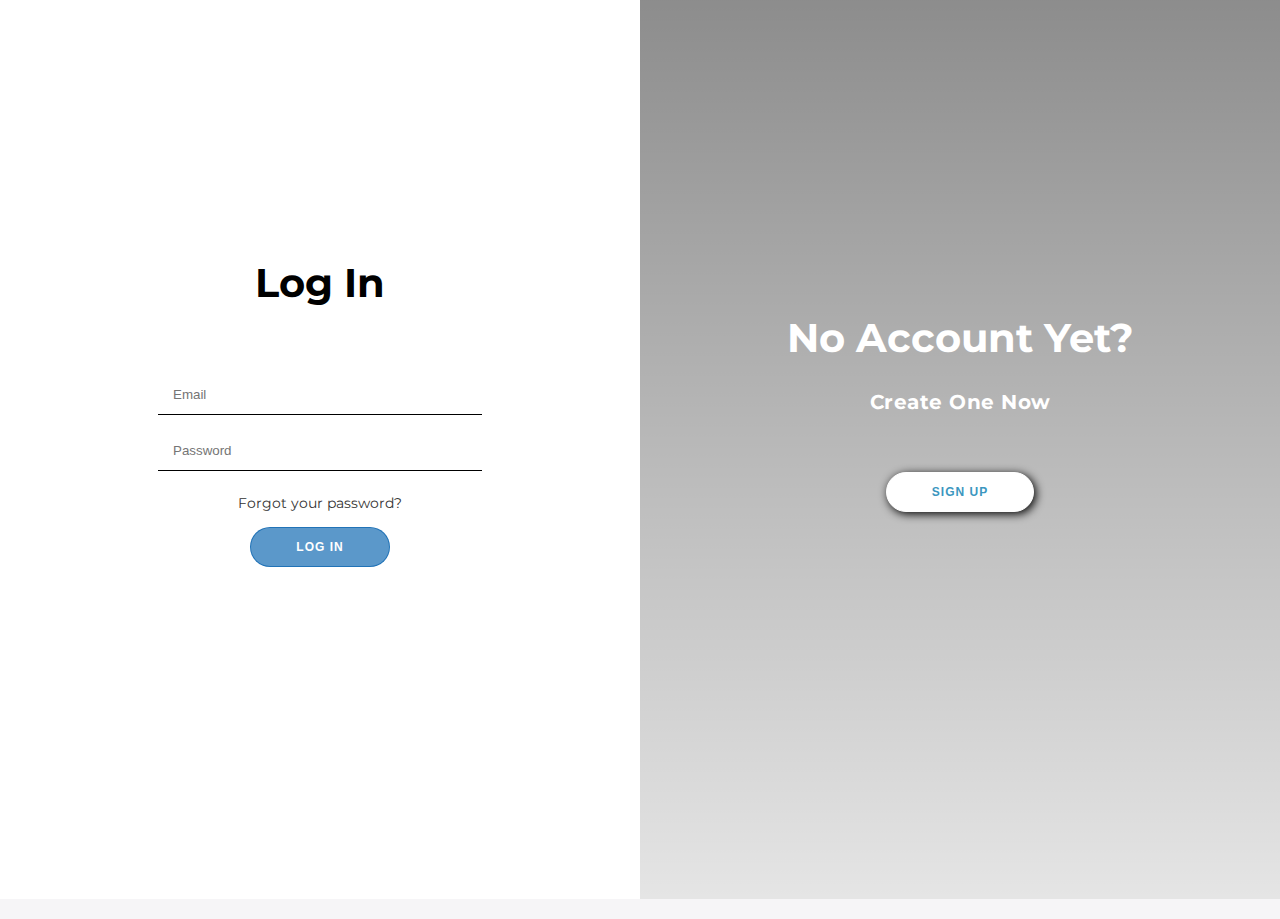
<file: logIn-SIgnUp/index.html>
<!DOCTYPE html>
<html lang="en">
<head>
    <meta charset="UTF-8">
    <meta http-equiv="X-UA-Compatible" content="IE=edge">
    <meta name="viewport" content="width=device-width, initial-scale=1.0">
    <title>LogIn/SignUp</title>
    <link rel="stylesheet" href="/logIn-SIgnUp/css/stylesheet.css">
</head>
<body>
    <div class="container" id="container">
        <div class="form-container sign-up-container">
            <form action="/logIn-SIgnUp/phpScripts/register.php" method="post">
                <h1>Create New Account</h1>

                <!-- <?php
                if(isset($error)){
                    foreach($error as $error){
                        echo '<span> class="error-msg">' .$error.'</span>'
                    }
                }
                ?> -->
                
                <input type="text" placeholder="First Name" name="firstName"/>
                <input type="text" placeholder="Last Name" name="lastName"/>
                <input type="email" placeholder="Email" name="email"/>
                <input type="password" placeholder="Password" name="password"/>
                <input type="password" placeholder="Re-enter Password" name="cpassword"/>
                <br><br>
                
                <button class="register" name="register">Sign Up</button>

            </form>
        </div>
        <div class="form-container sign-in-container">
            <form action="/logIn-SIgnUp/phpScripts/login.php" method="post">
                <h1>Log In</h1>
                <input type="email" placeholder="Email" name="email"/>
                <input type="password" placeholder="Password" name="password"/>
                <a href="#">Forgot your password?</a>
                <button class="login" name="login">Log In</button>
            </form>
        </div>
        <div class="overlay-container">
            <div class="overlay">
                <div class="overlay-panel overlay-left">
                    <h1>Already Have an Account?</h1>
                    <p>Log In instead</p>
                    <button class="ghost" id="signIn">Log In</button>
                </div>
                <div class="overlay-panel overlay-right">
                    <h1>No Account Yet?</h1>
                    <p>Create One Now</p>
                    <button class="ghost" id="signUp">Sign Up</button>
                </div>
            </div>
        </div>
    </div>
    <!-- <footer>
        <h5>Mughal Architecture Inspired Template by Haris Mansoor</h5>
    </footer> -->

</body>
</html>

<script src="/logIn-SIgnUp/JS/script.js"></script>
</file>
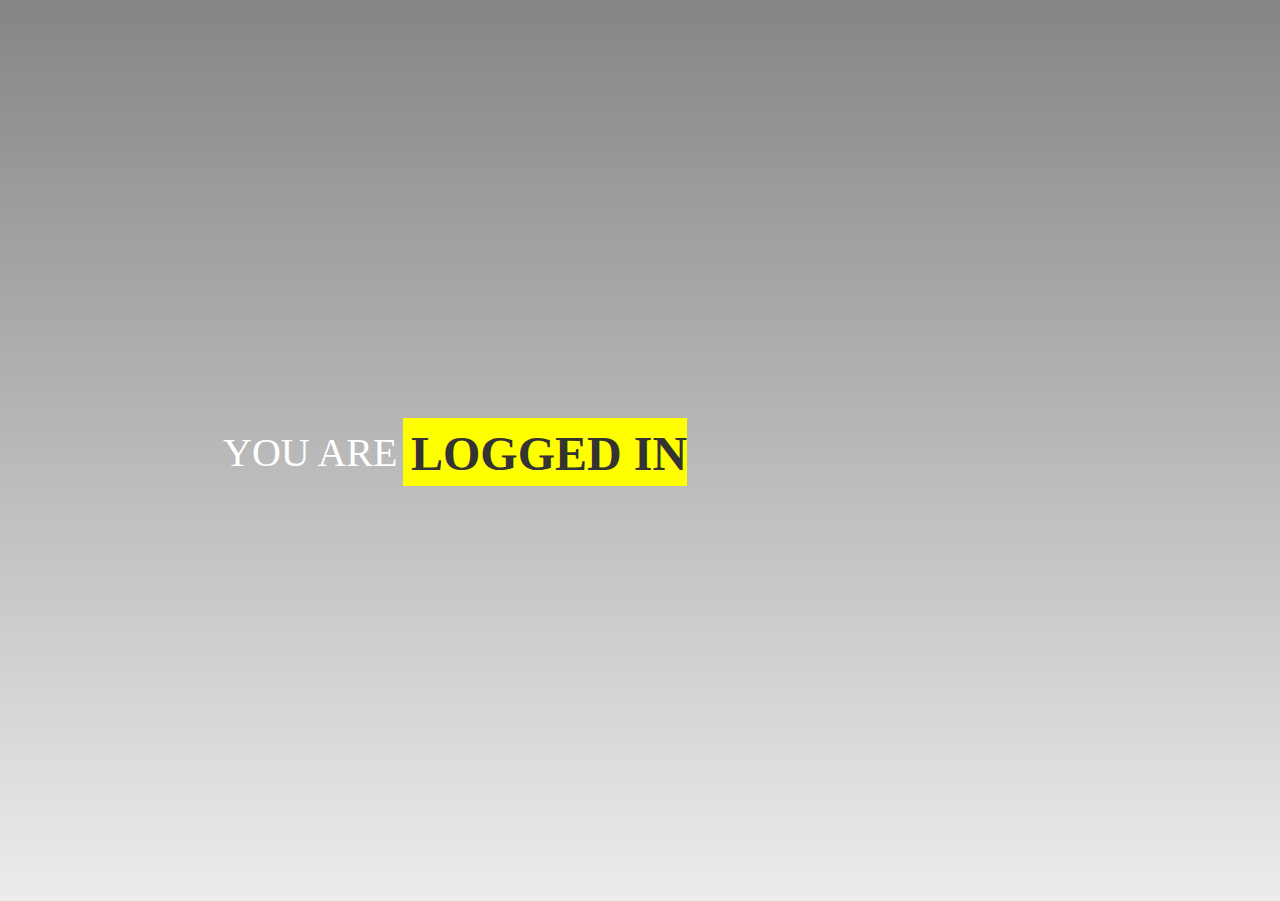
<file: logIn-SIgnUp/home.html>
<!DOCTYPE html>
<html lang="en">
<head>
    <meta charset="UTF-8">
    <meta http-equiv="X-UA-Compatible" content="IE=edge">
    <meta name="viewport" content="width=device-width, initial-scale=1.0">
    <title>Home</title>
    <link rel="stylesheet" href="/logIn-SIgnUp/css/stylesheetHome.css">
</head>
<body>
    
    <h1>
        <span>You are</span>
        <div class="message">
          <div class="word1">Logged In</div>
        </div>
    </h1>

</body>
</html>
</file>
<file: logIn-SIgnUp/css/stylesheet.css>
@import url('https://fonts.googleapis.com/css?family=Montserrat:400,800');

* {
	box-sizing: border-box;
}

body {
	background: #f6f5f7;
	display: flex;
	justify-content: center;
	align-items: center;
	flex-direction: column;
	font-family: 'Montserrat', sans-serif;
	height: 96vh;
	margin: -20px 0 50px;
}

h1 {
	font-weight:bold;
	margin: 0;
	margin-bottom: 60px;
	font-size: 40px;
}

.overlay-panel h1{
	font-weight:bold;
	margin: 0;
	margin-bottom: 30px;
	font-size: 40px;
}

.overlay-panel p{
	font-weight:bold;
	margin: 0;
	margin-bottom: 60px;
	font-size: 20px;
}

h2 {
	text-align: center;
}

p {
	font-size: 14px;
	font-weight: 100;
	line-height: 20px;
	letter-spacing: 0.5px;
	margin: 20px 0 30px;
}

span {
	font-size: 12px;
}

a {
	color: #333;
	font-size: 14px;
	text-decoration: none;
	margin: 15px 0;
}

button {
	border-radius: 20px;
	border: 1px solid #005fada4;
	background-color: #005fada4;
	color: #FFFFFF;
	font-size: 12px;
	font-weight: bold;
	padding: 12px 45px;
	letter-spacing: 1px;
	text-transform: uppercase;
	transition: transform 80ms ease-in;
}

button:active {
	transform: scale(0.95);
}

button:focus {
	outline: none;
}

button.ghost {
	background-color: white;
	border-color: #FFFFFF;
	color: #3c97bf;
	box-shadow: 2px 2px 10px black;
}

form {
	background-color: #FFFFFF;
	display: flex;
	align-items: center;
	justify-content: center;
	flex-direction: column;
	padding: 0 50px;
	height: 100%;
	text-align: center;
}

input {
	background-color: rgb(255, 255, 255);
	border: none;
	padding: 12px 15px;
	margin: 8px 0;
	width: 60%;
	border-bottom: 1px solid black;
}

.container {
	background-color: #fff;
	/* border-radius: 10px; */
  	/* box-shadow: 0 14px 28px rgba(0,0,0,0.25), 
			0 10px 10px rgba(0,0,0,0.22); */
	position: relative;
	overflow: hidden;
	width: 100%;
	height: 100%;
	max-width: 100%;
	min-height: 108.2vh;
}

.form-container {
	position: absolute;
	top: 0;
	height: 100%;
	transition: all 0.6s ease-in-out;
}

.sign-in-container {
	left: 0;
	width: 50%;
	z-index: 2;
}

.container.right-panel-active .sign-in-container {
	transform: translateX(100%);
}

.sign-up-container {
	left: 0;
	width: 50%;
	opacity: 0;
	z-index: 1;
}

.container.right-panel-active .sign-up-container {
	transform: translateX(100%);
	opacity: 1;
	z-index: 5;
	animation: show 0.6s;
}

@keyframes show {
	0%, 49.99% {
		opacity: 0;
		z-index: 1;
	}
	
	50%, 100% {
		opacity: 1;
		z-index: 5;
	}
}

.overlay-container {
	position: absolute;
	top: 0;
	left: 50%;
	width: 50%;
	height: 100%;
	overflow: hidden;
	transition: transform 0.6s ease-in-out;
	z-index: 100;
}

.container.right-panel-active .overlay-container{
	transform: translateX(-100%);
}

.overlay {
	/* background: #FF416C;
	background: -webkit-linear-gradient(to right, #FF4B2B, #FF416C);
	background: linear-gradient(to right, #FF4B2B, #FF416C); */
	background-repeat: no-repeat;
	background-size: cover;
	background-position: 0 0;
	color: #FFFFFF;
	position: relative;
	left: -100%;
	height: 100%;
	width: 200%;
  	transform: translateX(0);
	transition: transform 0.6s ease-in-out;
}

.container.right-panel-active .overlay {
  	transform: translateX(50%);
}

.overlay-panel {
	position: absolute;
	display: flex;
	align-items: center;
	justify-content: center;
	flex-direction: column;
	padding: 0 40px;
	text-align: center;
	top: 0;
	height: 100%;
	width: 50%;
	transform: translateX(0);
	transition: transform 0.6s ease-in-out;
}

.overlay-left {
	transform: translateX(-20%);
	background-image: linear-gradient(rgba(0, 0, 0, 0.479),rgba(0, 0, 0, 0.075)), url('https://thumbs.dreamstime.com/b/alhambra-wall-detail-21228125.jpg');
	background-repeat: no-repeat;
	background-size: 100% 100%;
}

.container.right-panel-active .overlay-left {
	transform: translateX(0);
}

.overlay-right {
	right: 0;
	transform: translateX(0);
	background-image: linear-gradient(rgba(0, 0, 0, 0.479),rgba(0, 0, 0, 0.103)), url('https://c1.wallpaperflare.com/preview/37/709/252/structure-architecture-patterns-design.jpg');
	background-repeat: no-repeat;
	background-size: 100% 100%;
}



.container.right-panel-active .overlay-right {
	transform: translateX(20%);
}

.social-container {
	margin: 20px 0;
}

.social-container a {
	border: 1px solid #DDDDDD;
	border-radius: 50%;
	display: inline-flex;
	justify-content: center;
	align-items: center;
	margin: 0 5px;
	height: 40px;
	width: 40px;
}

footer {
    background-color: rgb(255, 255, 255);
    color: rgb(202, 202, 202);
    font-size: 14px;
    bottom: 0;
    position: fixed;
    left: 0;
    right: 0;
    text-align: center;
    z-index: 999;
	box-shadow: -2px -2px 20px rgb(168, 168, 168);
}

footer p {
    margin: 10px 0;
}

footer i {
    color: red;
}

footer a {
    color: #3c97bf;
    text-decoration: none;
}
</file>
<file: logIn-SIgnUp/css/stylesheetHome.css>
* {
box-sizing: border-box;
}

body {
display: flex;
align-items: center;
justify-content: center;
height: 98.3vh;
width: 100vh;
background-image:linear-gradient(rgba(0, 0, 0, 0.479),rgba(0, 0, 0, 0.075)),url('https://assets.vogue.com/photos/5891fab712a7b1df212c96ef/master/w_1600%2Cc_limit/09-floral-patterns-of-india.jpg');
background-repeat: no-repeat;
background-size: 100% 100%;
}
h1 {
color: rgb(255, 255, 255);
font-family: tahoma;
font-size: 3rem;
font-weight: 100;
line-height: 1.5;
text-transform: uppercase;
white-space: nowrap;
overflow: hidden;
position: relative;
width: 550px;
}

h1 span {
font-size: 40px;
margin-left: 40px;
}

.message {
background-color: yellow;
color: #333;
display: block;
font-weight: 900;
overflow: hidden;
position: absolute;
padding-left: 0.5rem;
top: 0.2rem;
left: 220px;
animation: openclose 3s ease-in-out infinite;
}

.word1, .word2, .word3 {
font-family: tahoma;
}

@keyframes openclose {
0% {
    top: 0.2rem;
    width: 0;
}
5% {
    width: 0;
}
15% {
    width: 300px;
}
30% {
    top: 0.2rem;
    width: 280px;
}
33% {
    top: 0.2rem;
    width: 0;
}
35% {
    top: 0.2rem;
    width: 0;
}
38% {
    top: -4.5rem;
    
}
48% {
    top: -4.5rem;
    width: 190px;
}
62% {
    top: -4.5rem;
    width: 190px;
}
66% {
    top: -4.5rem;
    width: 0;
    text-indent: 0;
}
71% {
    top: -9rem;
    width: 0;
    text-indent: 5px;
}
86% {
    top: -9rem;
    width: 285px;
}
95% {
    top: -9rem;
    width: 285px;
}
98% {
    top: -9rem;
    width: 0;
    text-indent: 5px;
}
100% {
    top: 0;
    width: 0;
    text-indent: 0;
}
}
</file>
